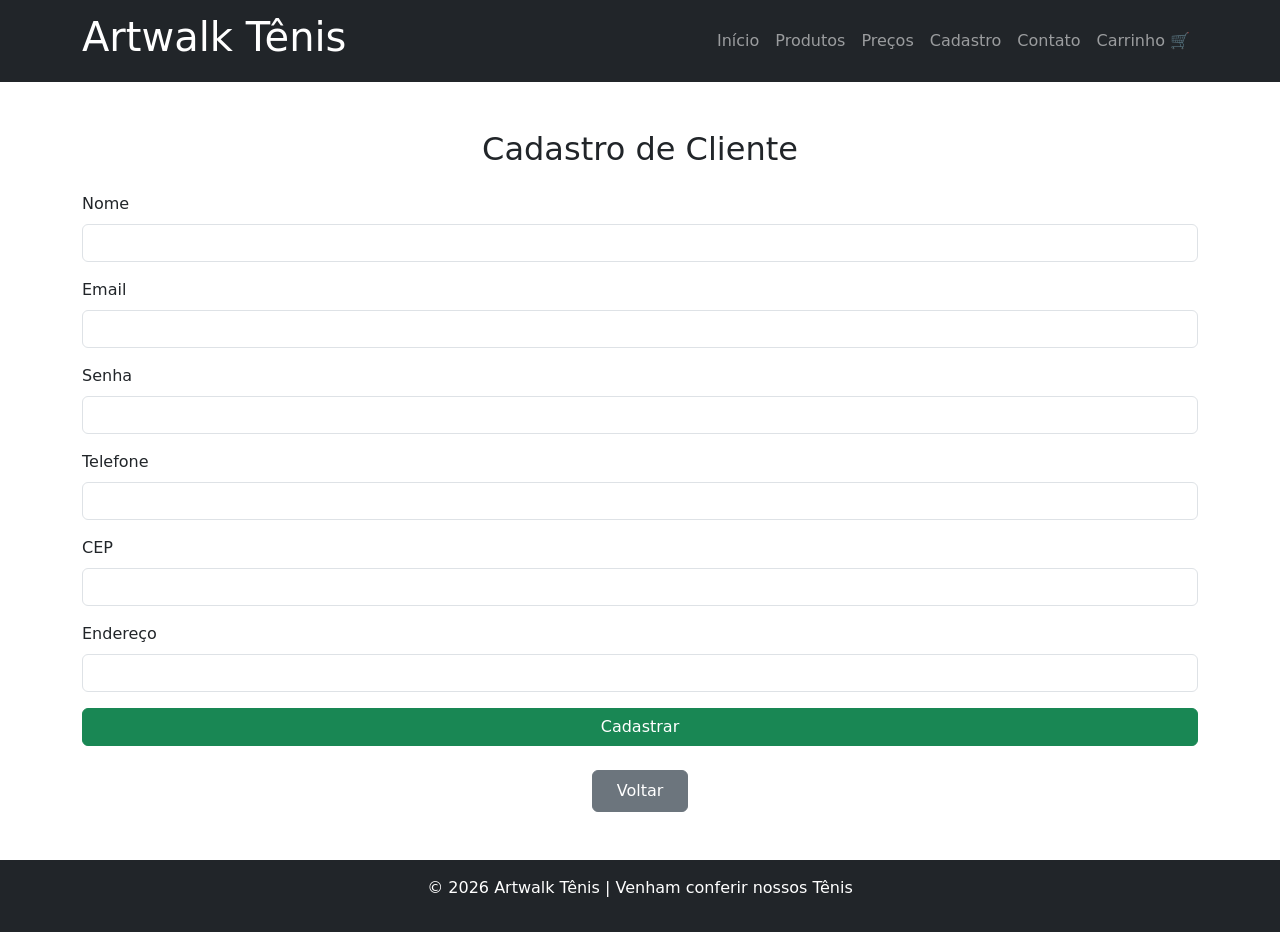
<file: index.html>
<!DOCTYPE html> <html lang="pt-br"> <head> <meta charset="UTF-8"> <title>Cadastro de Cliente</title> <link href="https://cdn.jsdelivr.net/npm/bootstrap@5.3.2/dist/css/bootstrap.min.css" rel="stylesheet"> </head> <body> <meta name="viewport" content="width=device-width, initial-scale=1"> <!-- Navbar --> <nav class="navbar navbar-expand-lg navbar-dark bg-dark"> <div class="container"> <a class="navbar-brand fw-bold" href="index.html"><h1>Artwalk Tênis</h1></a> <button class="navbar-toggler" type="button" data-bs-toggle="collapse" data-bs-target="#menu"> <span class="navbar-toggler-icon"></span> </button> <div class="collapse navbar-collapse" id="menu"> <ul class="navbar-nav ms-auto"> <li class="nav-item"><a class="nav-link" href="index.html">Início</a></li> <li class="nav-item"><a class="nav-link" href="produtos.html">Produtos</a></li> <li class="nav-item"><a class="nav-link" href="precos.html">Preços</a></li> <li class="nav-item"><a class="nav-link" href="cadastro.html">Cadastro</a></li> <li class="nav-item"><a class="nav-link" href="contato.html">Contato</a></li> <li class="nav-item"><a class="nav-link" href="carrinho.html">Carrinho 🛒</a></li> </ul> </div> </div> </nav> <div class="container my-5"> <h2 class="text-center mb-4">Cadastro de Cliente</h2> <form> <div class="mb-3"><label class="form-label">Nome</label><input type="text" class="form-control" required></div> <div class="mb-3"><label class="form-label">Email</label><input type="email" class="form-control" required></div> <div class="mb-3"><label class="form-label">Senha</label><input type="password" class="form-control" required></div> <div class="mb-3"><label class="form-label">Telefone</label><input type="tel" class="form-control" required></div> <div class="mb-3"><label class="form-label">CEP</label><input type="cep" class="form-control" required></div> <div class="mb-3"><label class="form-label">Endereço</label><input type="ender" class="form-control" required></div> <button class="btn btn-success w-100">Cadastrar</button> <div class="text-center mt-4"> <a href="index.html" class="btn btn-secondary px-4 py-2">Voltar</a> </div> </form> </div> <!-- Rodapé --> <footer class="bg-dark text-white text-center p-3 mt-5"> <p>&copy; 2026 Artwalk Tênis | Venham conferir nossos Tênis</p> </footer> <script src="https://cdn.jsdelivr.net/npm/bootstrap@5.3.2/dist/js/bootstrap.bundle.min.js"></script> </body> </html>
</file>
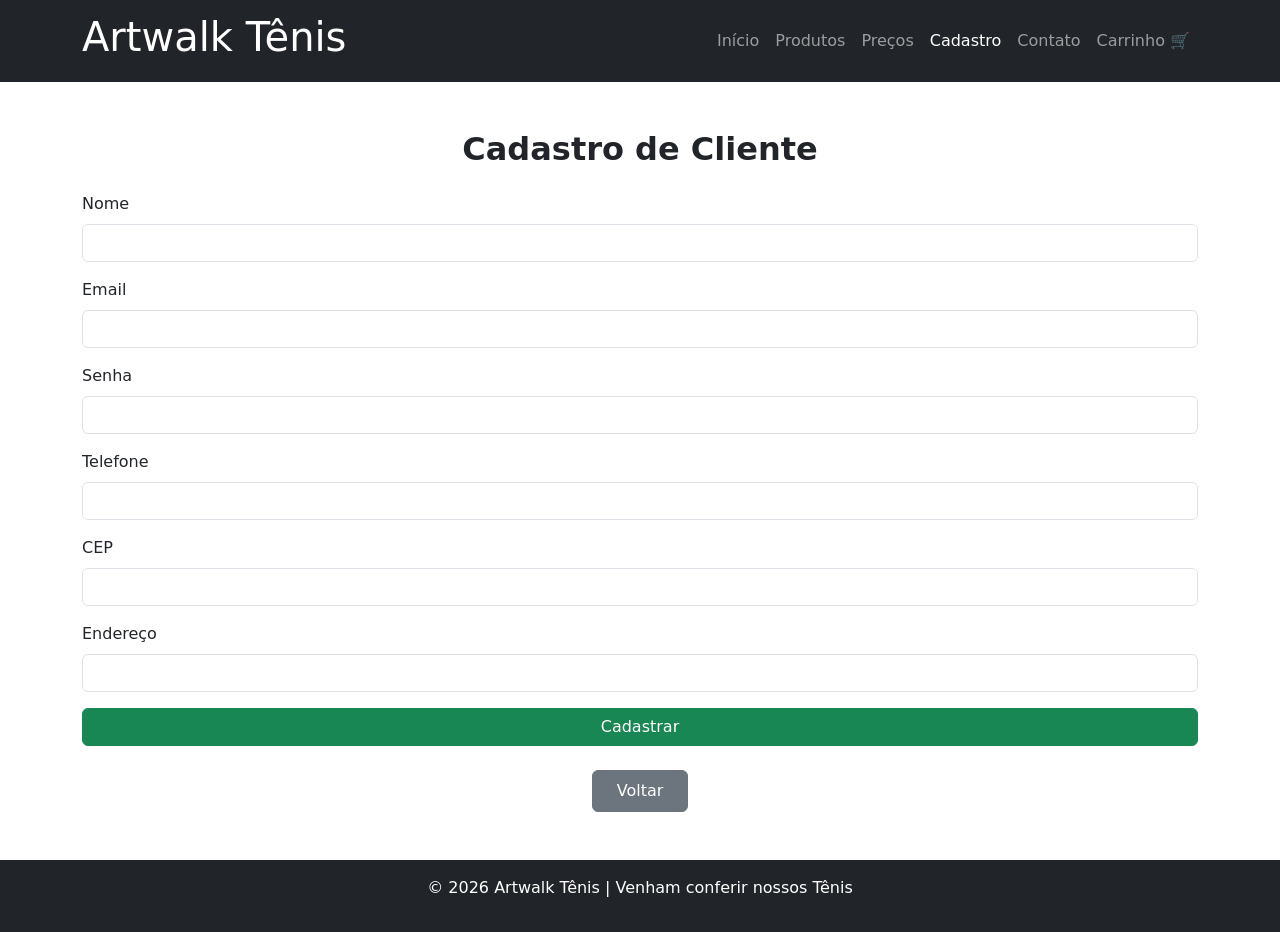
<file: cadastro.html>
<!DOCTYPE html>
<html lang="pt-br">
<head>
  <meta charset="UTF-8">
  <title>Cadastro de Cliente | Artwalk Tênis</title>
  <meta name="viewport" content="width=device-width, initial-scale=1">

  <!-- Bootstrap -->
  <link href="https://cdn.jsdelivr.net/npm/bootstrap@5.3.2/dist/css/bootstrap.min.css" rel="stylesheet">

  <!-- AOS (Animate On Scroll) -->
  <link href="https://cdn.jsdelivr.net/npm/aos@2.3.4/dist/aos.css" rel="stylesheet">
</head>
<body>

  <!-- Navbar -->
  <nav class="navbar navbar-expand-lg navbar-dark bg-dark">
    <div class="container">
      <a class="navbar-brand fw-bold" href="index.html"><h1>Artwalk Tênis</h1></a>
      <button class="navbar-toggler" type="button" data-bs-toggle="collapse" data-bs-target="#menu">
        <span class="navbar-toggler-icon"></span>
      </button>
      <div class="collapse navbar-collapse" id="menu">
        <ul class="navbar-nav ms-auto">
          <li class="nav-item"><a class="nav-link" href="index.html">Início</a></li>
          <li class="nav-item"><a class="nav-link" href="produtos.html">Produtos</a></li>
          <li class="nav-item"><a class="nav-link" href="precos.html">Preços</a></li>
          <li class="nav-item"><a class="nav-link active" href="cadastro.html">Cadastro</a></li>
          <li class="nav-item"><a class="nav-link" href="contato.html">Contato</a></li>
          <li class="nav-item"><a class="nav-link" href="carrinho.html">Carrinho 🛒</a></li>
        </ul>
      </div>
    </div>
  </nav>

  <!-- Conteúdo -->
  <div class="container my-5">
    <h2 class="text-center mb-4 fw-bold" data-aos="zoom-in">Cadastro de Cliente</h2>
    <form data-aos="fade-up" data-aos-duration="1000">
      <div class="mb-3" data-aos="fade-up" data-aos-delay="100">
        <label class="form-label">Nome</label>
        <input type="text" class="form-control" required>
      </div>
      <div class="mb-3" data-aos="fade-up" data-aos-delay="200">
        <label class="form-label">Email</label>
        <input type="email" class="form-control" required>
      </div>
      <div class="mb-3" data-aos="fade-up" data-aos-delay="300">
        <label class="form-label">Senha</label>
        <input type="password" class="form-control" required>
      </div>
      <div class="mb-3" data-aos="fade-up" data-aos-delay="400">
        <label class="form-label">Telefone</label>
        <input type="tel" class="form-control" required>
      </div>
      <div class="mb-3" data-aos="fade-up" data-aos-delay="500">
        <label class="form-label">CEP</label>
        <input type="text" class="form-control" required>
      </div>
      <div class="mb-3" data-aos="fade-up" data-aos-delay="600">
        <label class="form-label">Endereço</label>
        <input type="text" class="form-control" required>
      </div>
      <button class="btn btn-success w-100" data-aos="zoom-in" data-aos-delay="700">Cadastrar</button>
      <div class="text-center mt-4" data-aos="zoom-in" data-aos-delay="800">
        <a href="index.html" class="btn btn-secondary px-4 py-2">Voltar</a>
      </div>
    </form>
  </div>

  <!-- Rodapé -->
  <footer class="bg-dark text-white text-center p-3 mt-5" data-aos="fade-up">
    <p>&copy; 2026 Artwalk Tênis | Venham conferir nossos Tênis</p>
  </footer>

  <!-- Scripts -->
  <script src="https://cdn.jsdelivr.net/npm/bootstrap@5.3.2/dist/js/bootstrap.bundle.min.js"></script>

  <!-- AOS (Animate On Scroll) -->
  <script src="https://cdn.jsdelivr.net/npm/aos@2.3.4/dist/aos.js"></script>
  <script>
    AOS.init({
      duration: 800, // duração das animações
      once: true     // anima apenas uma vez ao aparecer
    });
  </script>

</body>
</html>
</file>
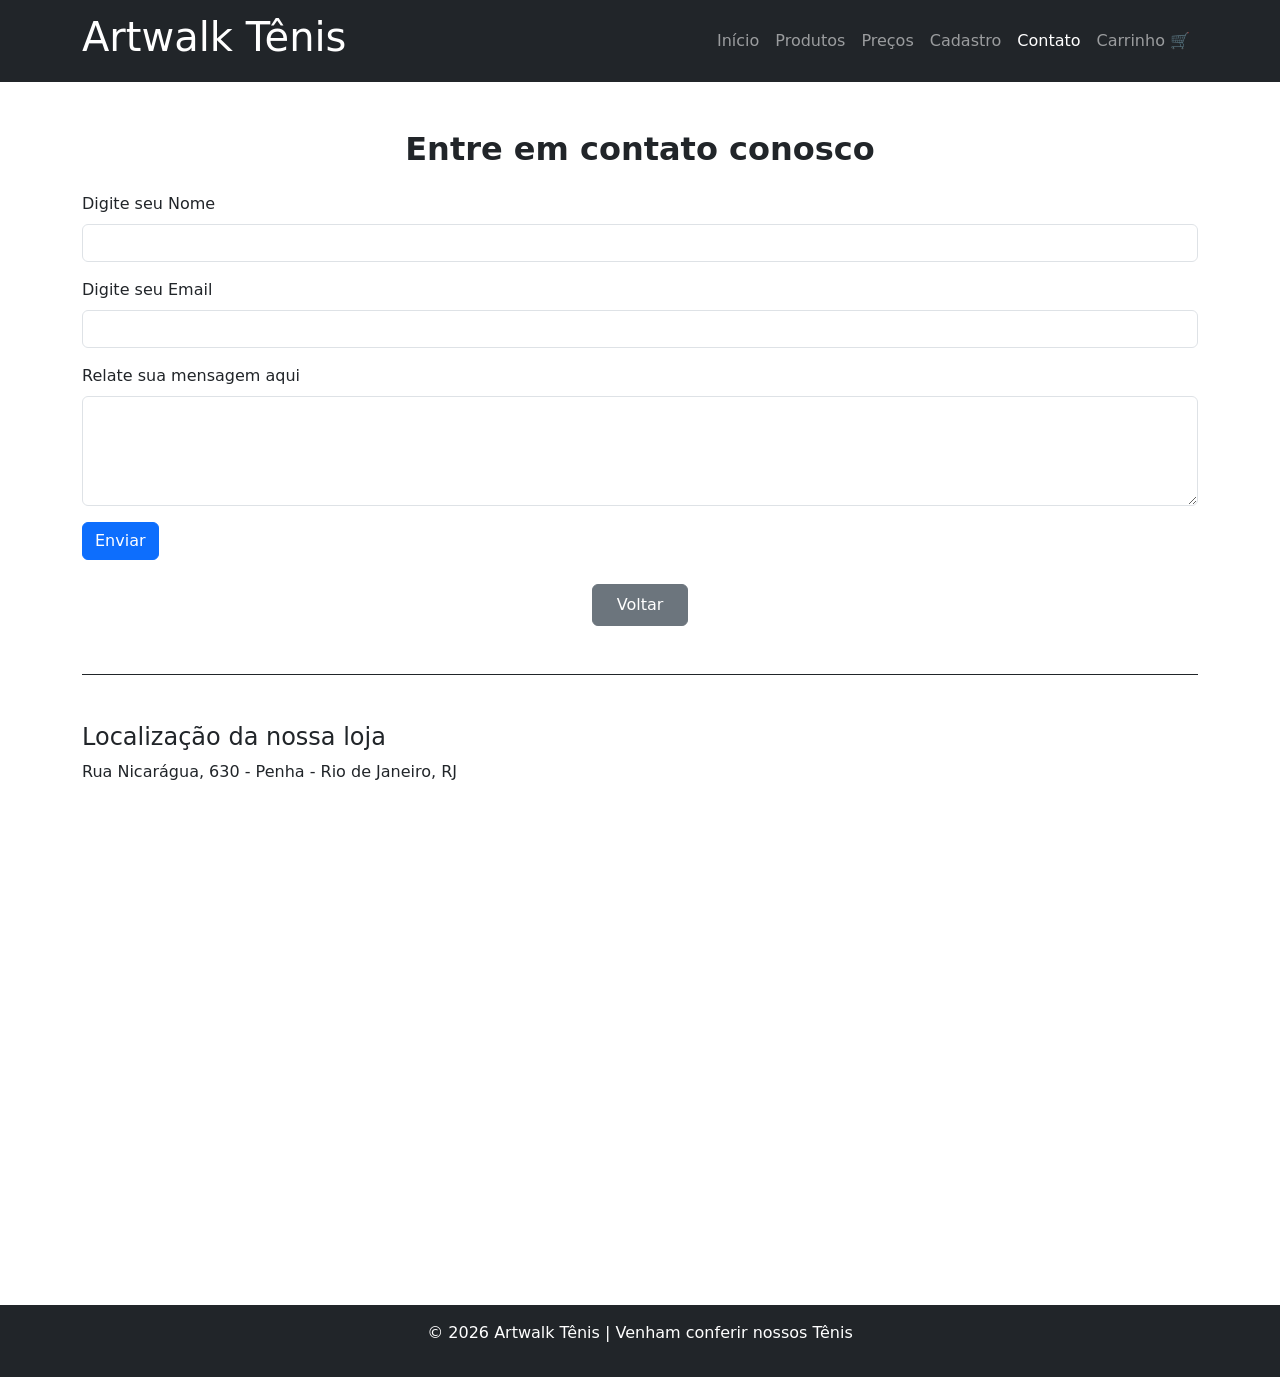
<file: contato.html>
<!DOCTYPE html>
<html lang="pt-br">
<head>
  <meta charset="UTF-8">
  <title>Contato - Artwalk Tênis</title>
  <meta name="viewport" content="width=device-width, initial-scale=1">

  <!-- Bootstrap -->
  <link href="https://cdn.jsdelivr.net/npm/bootstrap@5.3.2/dist/css/bootstrap.min.css" rel="stylesheet">

  <!-- AOS (Animate On Scroll) -->
  <link href="https://cdn.jsdelivr.net/npm/aos@2.3.4/dist/aos.css" rel="stylesheet">
</head>
<body>

  <!-- Navbar -->
  <nav class="navbar navbar-expand-lg navbar-dark bg-dark">
    <div class="container">
      <a class="navbar-brand fw-bold" href="index.html"><h1>Artwalk Tênis</h1></a>
      <button class="navbar-toggler" type="button" data-bs-toggle="collapse" data-bs-target="#menu">
        <span class="navbar-toggler-icon"></span>
      </button>
      <div class="collapse navbar-collapse" id="menu">
        <ul class="navbar-nav ms-auto">
          <li class="nav-item"><a class="nav-link" href="index.html">Início</a></li>
          <li class="nav-item"><a class="nav-link" href="produtos.html">Produtos</a></li>
          <li class="nav-item"><a class="nav-link" href="precos.html">Preços</a></li>
          <li class="nav-item"><a class="nav-link" href="cadastro.html">Cadastro</a></li>
          <li class="nav-item"><a class="nav-link active" href="contato.html">Contato</a></li>
          <li class="nav-item"><a class="nav-link" href="carrinho.html">Carrinho 🛒</a></li>
        </ul>
      </div>
    </div>
  </nav>

  <!-- Conteúdo principal -->
  <div class="container my-5">
    <h2 class="text-center mb-4 fw-bold" data-aos="zoom-in">Entre em contato conosco</h2>

    <form data-aos="fade-up" data-aos-duration="1000">
      <div class="mb-3">
        <label class="form-label">Digite seu Nome</label>
        <input type="text" class="form-control" required>
      </div>
      <div class="mb-3">
        <label class="form-label">Digite seu Email</label>
        <input type="email" class="form-control" required>
      </div>
      <div class="mb-3">
        <label class="form-label">Relate sua mensagem aqui</label>
        <textarea class="form-control" rows="4" required></textarea>
      </div>
      <button class="btn btn-primary">Enviar</button>
    </form>

    <div class="text-center mt-4" data-aos="zoom-in" data-aos-delay="300">
      <a href="index.html" class="btn btn-secondary px-4 py-2">Voltar</a>
    </div>

    <hr class="my-5" data-aos="fade-up">

    <div data-aos="fade-up" data-aos-duration="1000">
      <h4>Localização da nossa loja</h4>
      <p>Rua Nicarágua, 630 - Penha - Rio de Janeiro, RJ</p>
      <iframe 
        src="https://www.google.com/maps/embed?pb=!1m18!1m12!1m3!1d3677.0443749764027!2d-43.2804388!3d-22.837847699999998!2m3!1f0!2f0!3f0!3m2!1i1024!2i768!4f13.1!3m3!1m2!1s0x997b65aa8d4dd3%3A0x526888adeb739b62!2sR.%20Nicar%C3%A1gua%2C%20630%20-%20Penha%2C%20Rio%20de%20Janeiro%20-%20RJ%2C%2021020-050!5e0!3m2!1sen!2sbr!4v1762560738872!5m2!1sen!2sbr" 
        width="100%" 
        height="450" 
        style="border:0;" 
        allowfullscreen="" 
        loading="lazy" 
        referrerpolicy="no-referrer-when-downgrade">
      </iframe>
    </div>
  </div>

  <!-- Rodapé -->
  <footer class="bg-dark text-white text-center p-3 mt-5" data-aos="fade-up">
    <p>&copy; 2026 Artwalk Tênis | Venham conferir nossos Tênis</p>
  </footer>

  <!-- Scripts -->
  <script src="https://cdn.jsdelivr.net/npm/bootstrap@5.3.2/dist/js/bootstrap.bundle.min.js"></script>

  <!-- AOS (Animate On Scroll) -->
  <script src="https://cdn.jsdelivr.net/npm/aos@2.3.4/dist/aos.js"></script>
  <script>
    AOS.init({
      duration: 800, // duração da animação
      once: true     // anima apenas uma vez
    });
  </script>
</body>
</html>
<!DOCTYPE html>
<html lang="pt-br">
</file>
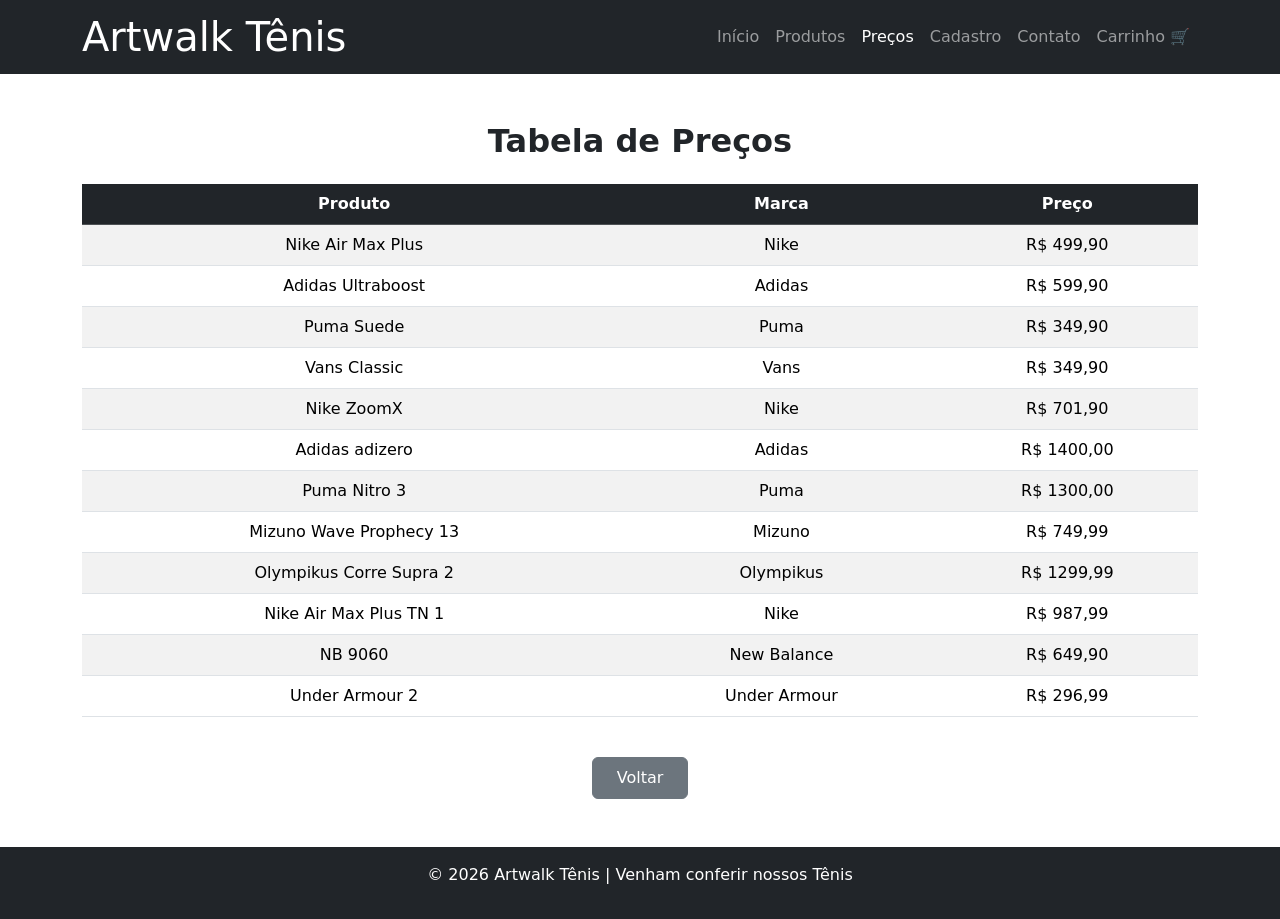
<file: precos.html>
<!DOCTYPE html>
<html lang="pt-br">
<head>
  <meta charset="UTF-8">
  <meta name="viewport" content="width=device-width, initial-scale=1">
  <title>Tabela de Preços | Artwalk Tênis</title>

  <!-- Bootstrap CSS -->
  <link href="https://cdn.jsdelivr.net/npm/bootstrap@5.3.2/dist/css/bootstrap.min.css" rel="stylesheet">

  <!-- AOS (Animate On Scroll) CSS -->
  <link href="https://cdn.jsdelivr.net/npm/aos@2.3.4/dist/aos.css" rel="stylesheet">
</head>
<body>
  <!-- Navbar -->
  <nav class="navbar navbar-expand-lg navbar-dark bg-dark sticky-top">
    <div class="container">
      <a class="navbar-brand fw-bold" href="index.html">
        <h1 class="h1 m-0">Artwalk Tênis</h1>
      </a>
      <button class="navbar-toggler" type="button" data-bs-toggle="collapse" data-bs-target="#menu">
        <span class="navbar-toggler-icon"></span>
      </button>
      <div class="collapse navbar-collapse" id="menu">
        <ul class="navbar-nav ms-auto text-center">
          <li class="nav-item"><a class="nav-link" href="index.html">Início</a></li>
          <li class="nav-item"><a class="nav-link" href="produtos.html">Produtos</a></li>
          <li class="nav-item"><a class="nav-link active" href="precos.html">Preços</a></li>
          <li class="nav-item"><a class="nav-link" href="cadastro.html">Cadastro</a></li>
          <li class="nav-item"><a class="nav-link" href="contato.html">Contato</a></li>
          <li class="nav-item"><a class="nav-link" href="carrinho.html">Carrinho 🛒</a></li>
        </ul>
      </div>
    </div>
  </nav>

  <!-- Conteúdo -->
  <div class="container my-5">
    <h2 class="text-center mb-4 fw-bold" data-aos="zoom-in">Tabela de Preços</h2>

    <div class="table-responsive" data-aos="fade-up" data-aos-duration="1000">
      <table class="table table-striped text-center align-middle">
        <thead class="table-dark">
          <tr>
            <th>Produto</th>
            <th>Marca</th>
            <th>Preço</th>
          </tr>
        </thead>
        <tbody>
          <tr data-aos="fade-up" data-aos-delay="100"><td>Nike Air Max Plus</td><td>Nike</td><td>R$ 499,90</td></tr>
          <tr data-aos="fade-up" data-aos-delay="200"><td>Adidas Ultraboost</td><td>Adidas</td><td>R$ 599,90</td></tr>
          <tr data-aos="fade-up" data-aos-delay="300"><td>Puma Suede</td><td>Puma</td><td>R$ 349,90</td></tr>
          <tr data-aos="fade-up" data-aos-delay="400"><td>Vans Classic</td><td>Vans</td><td>R$ 349,90</td></tr>
          <tr data-aos="fade-up" data-aos-delay="500"><td>Nike ZoomX</td><td>Nike</td><td>R$ 701,90</td></tr>
          <tr data-aos="fade-up" data-aos-delay="600"><td>Adidas adizero</td><td>Adidas</td><td>R$ 1400,00</td></tr>
          <tr data-aos="fade-up" data-aos-delay="700"><td>Puma Nitro 3</td><td>Puma</td><td>R$ 1300,00</td></tr>
          <tr data-aos="fade-up" data-aos-delay="800"><td>Mizuno Wave Prophecy 13</td><td>Mizuno</td><td>R$ 749,99</td></tr>
          <tr data-aos="fade-up" data-aos-delay="900"><td>Olympikus Corre Supra 2</td><td>Olympikus</td><td>R$ 1299,99</td></tr>
          <tr data-aos="fade-up" data-aos-delay="1000"><td>Nike Air Max Plus TN 1</td><td>Nike</td><td>R$ 987,99</td></tr>
          <tr data-aos="fade-up" data-aos-delay="1100"><td>NB 9060</td><td>New Balance</td><td>R$ 649,90</td></tr>
          <tr data-aos="fade-up" data-aos-delay="1200"><td>Under Armour 2</td><td>Under Armour</td><td>R$ 296,99</td></tr>
        </tbody>
      </table>
    </div>

    <div class="text-center mt-4" data-aos="zoom-in" data-aos-delay="300">
      <a href="index.html" class="btn btn-secondary px-4 py-2">Voltar</a>
    </div>
  </div>

  <!-- Rodapé -->
  <footer class="bg-dark text-white text-center p-3 mt-5" data-aos="fade-up">
    <p>&copy; 2026 Artwalk Tênis | Venham conferir nossos Tênis</p>
  </footer>

  <!-- Scripts -->
  <script src="https://cdn.jsdelivr.net/npm/bootstrap@5.3.2/dist/js/bootstrap.bundle.min.js"></script>

  <!-- AOS (Animate On Scroll) JS -->
  <script src="https://cdn.jsdelivr.net/npm/aos@2.3.4/dist/aos.js"></script>
  <script>
    AOS.init({
      duration: 800, // duração padrão das animações
      once: true     // anima apenas uma vez ao aparecer
    });
  </script>
</body>
</html>
</file>
